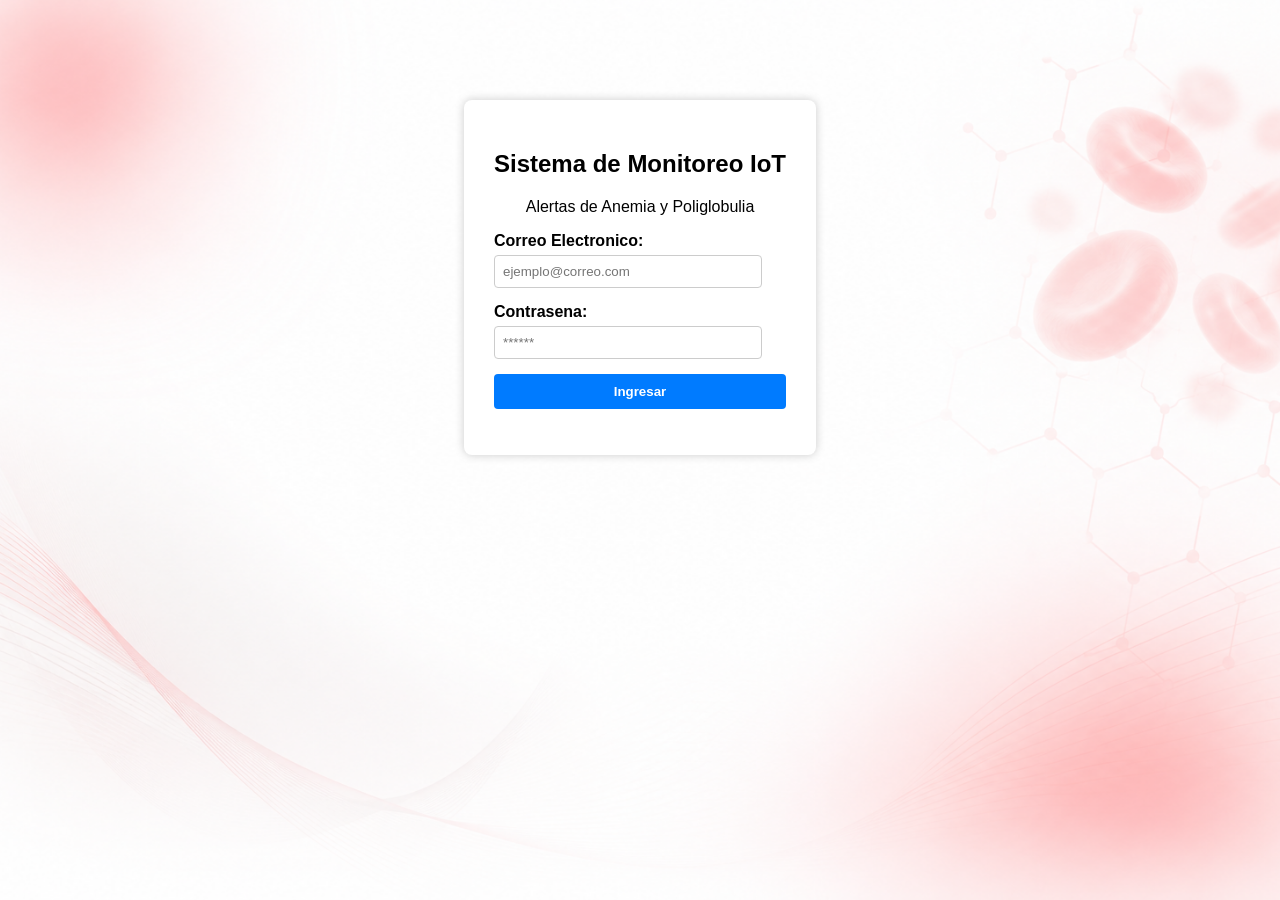
<file: index.html>
<!DOCTYPE html>
<html lang="es">
<head>
    <meta charset="UTF-8">
    <title>Monitoreo Medico - Ingreso</title>
    <link rel="stylesheet" href="estilos.css">
</head>
<body style="background-image: url('fondoHb.png'); background-size: cover; background-repeat: no-repeat; background-position: center; background-attachment: fixed; margin: 0;">

    <div class="contenedor-login">
        <h2>Sistema de Monitoreo IoT</h2>
        <p>Alertas de Anemia y Poliglobulia</p>
        
        <div class="campo">
            <label>Correo Electronico:</label>
            <input type="email" id="correo" placeholder="ejemplo@correo.com">
        </div>
        
        <div class="campo">
            <label>Contrasena:</label>
            <input type="password" id="contrasena" placeholder="******">
        </div>
        
        <button class="boton" onclick="ejecutarIngreso()">Ingresar</button>
        <p id="mensaje-error" style="color: red;"></p>
    </div>

    <script>
        function ejecutarIngreso() {
            var correoTexto = document.getElementById("correo").value;
            var contrasenaTexto = document.getElementById("contrasena").value;
            var parrafoError = document.getElementById("mensaje-error");
            
            parrafoError.innerHTML = "";

            var datosEnvio = {
                email: correoTexto,
                password: contrasenaTexto
            };

            // Llamamos a la API de Laravel de forma explicita con su ruta completa
            fetch("http://127.0.0.1:8000/api/login", {
                method: "POST",
                headers: {
                    "Content-Type": "application/json"
                },
                body: JSON.stringify(datosEnvio)
            })
            .then(function(respuesta) {
                if (respuesta.status === 200) {
                    return respuesta.json();
                } else {
                    throw new Error();
                }
            })
            .then(function(datosResultado) {
                localStorage.setItem("token_sanctum", datosResultado.token);
                localStorage.setItem("id_usuario", datosResultado.usuario.id);
                localStorage.setItem("nombre_usuario", datosResultado.usuario.full_name);

                // Nos movemos al dashboard que esta en la misma carpeta
                window.location.href = "dashboard.html";
            })
            .catch(function(error) {
                parrafoError.innerHTML = "Error: Credenciales incorrectas.";
            });
        }
    </script>
</body>
</html>
</file>
<file: estilos.css>
body { 
    font-family: Arial, sans-serif; 
    margin: 0; background-color: #f4f4f4; 
    text-align: center; 
}

.contenedor-login { 
    background-color: white; 
    display: inline-block; 
    padding: 30px; 
    border-radius: 8px; 
    box-shadow: 0px 0px 10px #ccc; 
    margin-top: 100px; 
}

.campo { 
    margin-bottom: 15px; 
    text-align: left; 
}

.campo label { 
    display: block; 
    margin-bottom: 5px; 
    font-weight: bold; 
}

.campo input, .campo select { 
    width: 250px; 
    padding: 8px; 
    border: 1px solid #ccc; 
    border-radius: 4px; 
}

.boton { 
    background-color: #007bff; 
    color: white; 
    border: none; 
    padding: 10px 20px; 
    border-radius: 4px; 
    cursor: pointer; 
    width: 100%; 
    font-weight: bold; 
}

/* Dashboard */
.barra-superior { 
    background-color: #333; 
    color: white; 
    padding: 15px; 
    text-align: left; 
    display: flex; 
    justify-content: 
    space-between; 
    align-items: center; 
}

.barra-superior h1 { 
    margin: 0; 
    font-size: 20px; 
}

.botones-manuales a { 
    color: white; 
    background-color: #28a745; 
    padding: 8px 12px; 
    text-decoration: none; 
    border-radius: 4px; 
    margin-left: 10px; 
    font-size: 14px; 
}

.botones-manuales a.tecnico { 
    background-color: #17a2b8; 
}

.contenedor { 
    padding: 20px; 
    text-align: left; 
}

.tarjeta-datos { 
    background: white; 
    padding: 20px; 
    border-radius: 8px; 
    box-shadow: 0 0 10px #ccc; 
    margin-bottom: 20px; 
}

.formulario-admin { 
    background: white; 
    padding: 20px; 
    border-radius: 8px; 
    box-shadow: 0 0 10px #ccc; 
    margin-bottom: 20px; 
}

table { 
    width: 100%; 
    border-collapse: collapse; 
    background: white; 
    box-shadow: 0 0 10px #ccc; 
    border-radius: 8px; 
    margin-top: 10px; 
}

th, td { 
    padding: 12px; 
    border: 1px solid #ddd; 
    text-align: left; 
}

th { 
    background-color: #007bff; 
    color: white; 
}

.btn-tabla { 
    border: none; 
    padding: 5px 10px; 
    border-radius: 4px; 
    cursor: pointer; 
    color: white; 
    font-size: 12px; 
    font-weight: bold; 
    margin-right: 5px; 
}

.btn-editar { 
    background-color: #ffc107; 
    color: black; 
}

.btn-eliminar { 
    background-color: #dc3545; 
}

.btn-historial { 
    background-color: #28a745; 
    color: white; 
}
</file>
